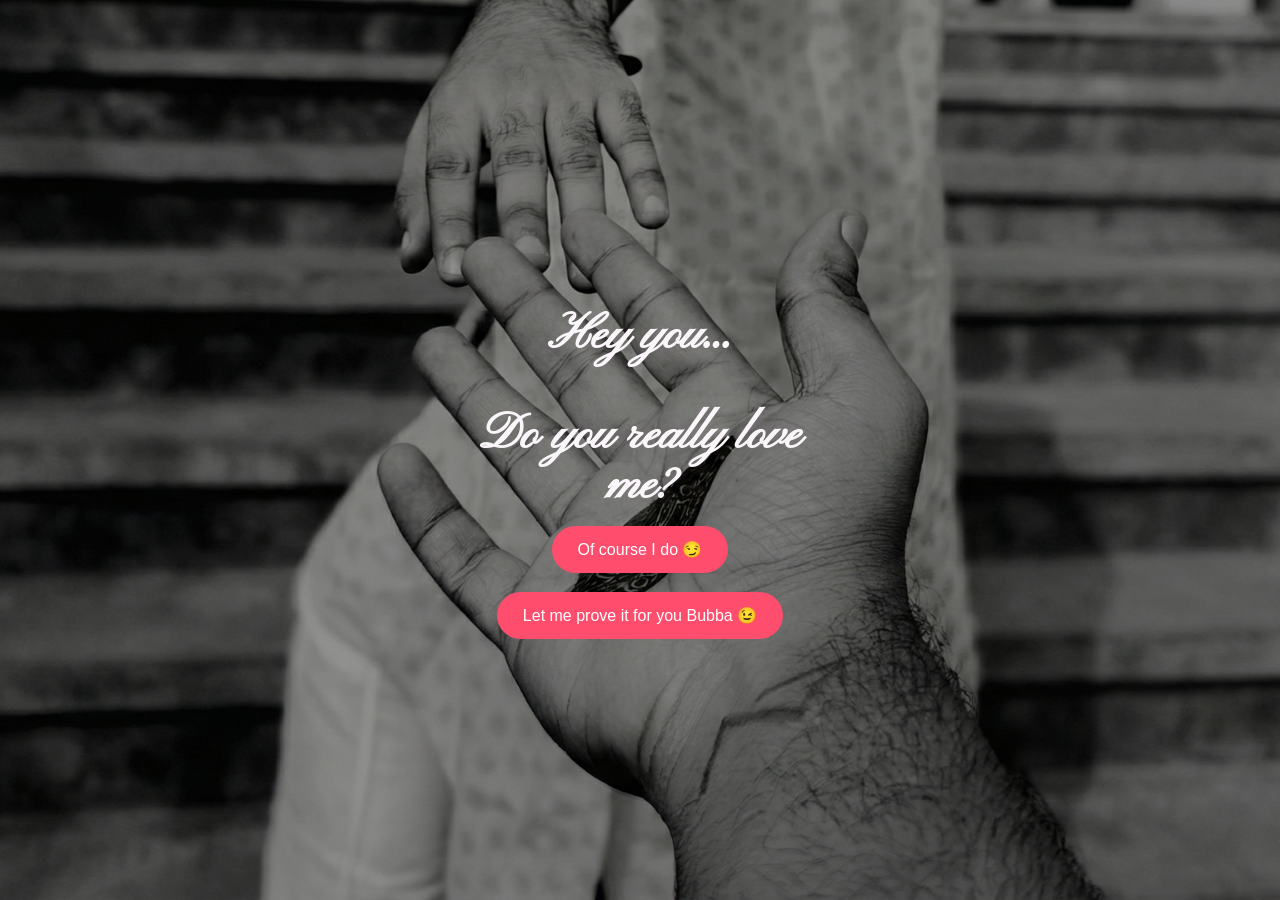
<file: index.html>
<!DOCTYPE html>
<html lang="en">
<head>
<meta charset="UTF-8">
<title>Just One Question…</title>
<meta name="viewport" content="width=device-width,initial-scale=1">

<!-- Romantic font -->
<link href="https://fonts.googleapis.com/css2?family=Pinyon+Script&display=swap" rel="stylesheet">

<link rel="stylesheet" href="css/style.css">

<style>
  .intro-text {
    font-family: 'Pinyon Script', cursive;
    color: #faf6f9;
    font-size: 50px;
    line-height: 1.0;
    margin-bottom: 15px;
    font-weight: 1000;
  }
  .bg-fade {
  position: fixed;
  inset: 0;
  background: rgba(0, 0, 0, 0.4); /* 40% fade */
  z-index: -1;
}

  
</style>
</head>

<body class="center entry-bg" style="background-image:url('assets/bg/entry.jpg')">
    <div class="bg-fade"></div>
<div style="text-align:center;max-width:380px;position:relative;">

  <p class="intro-text">
    Hey you…<br></br>
    Do you really love me?
  </p>

  <button onclick="location.href='rose.html'">
    Of course I do 😏
  </button>
<br></br>
  <button id="prove">
    Let me prove it for you Bubba 😉
  </button>

</div>

<!-- Success overlay -->
<div id="overlay" class="overlay hidden">
  <h1>Yesss 😌</h1>
  <p>That effort was cute…</p>
</div>

<script>
const btn = document.getElementById("prove");
const overlay = document.getElementById("overlay");

let attempts = 0;
let settled = false;
const REQUIRED_MOVES = 10;

// Safe mischievous movement
function tease() {
  if (settled) return;

  attempts++;

  btn.style.position = "fixed";

  const btnWidth = btn.offsetWidth;
  const btnHeight = btn.offsetHeight;

  const maxX = window.innerWidth - btnWidth - 20;
  const maxY = window.innerHeight - btnHeight - 20;

  const x = Math.random() * maxX;
  const y = Math.random() * maxY;

  btn.style.left = x + "px";
  btn.style.top = y + "px";

  // Settle ONLY after required moves
  if (attempts >= REQUIRED_MOVES) {
    settled = true;
    btn.style.transition = "0.4s ease";
    btn.style.left = "50%";
    btn.style.top = "70%";
    btn.style.transform = "translateX(-50%)";
  }
}

// Teasing interactions
btn.addEventListener("mouseenter", tease);
btn.addEventListener("mousemove", tease);
btn.addEventListener("touchstart", tease);

// Click logic
btn.addEventListener("click", () => {
  if (!settled) {
    tease(); // clicking before settle just teases more
    return;
  }

  // Once settled, click ALWAYS succeeds
  overlay.classList.remove("hidden");

  setTimeout(() => {
    window.location.href = "rose.html";
  }, 1500);
});
</script>

</body>
</html>
</file>
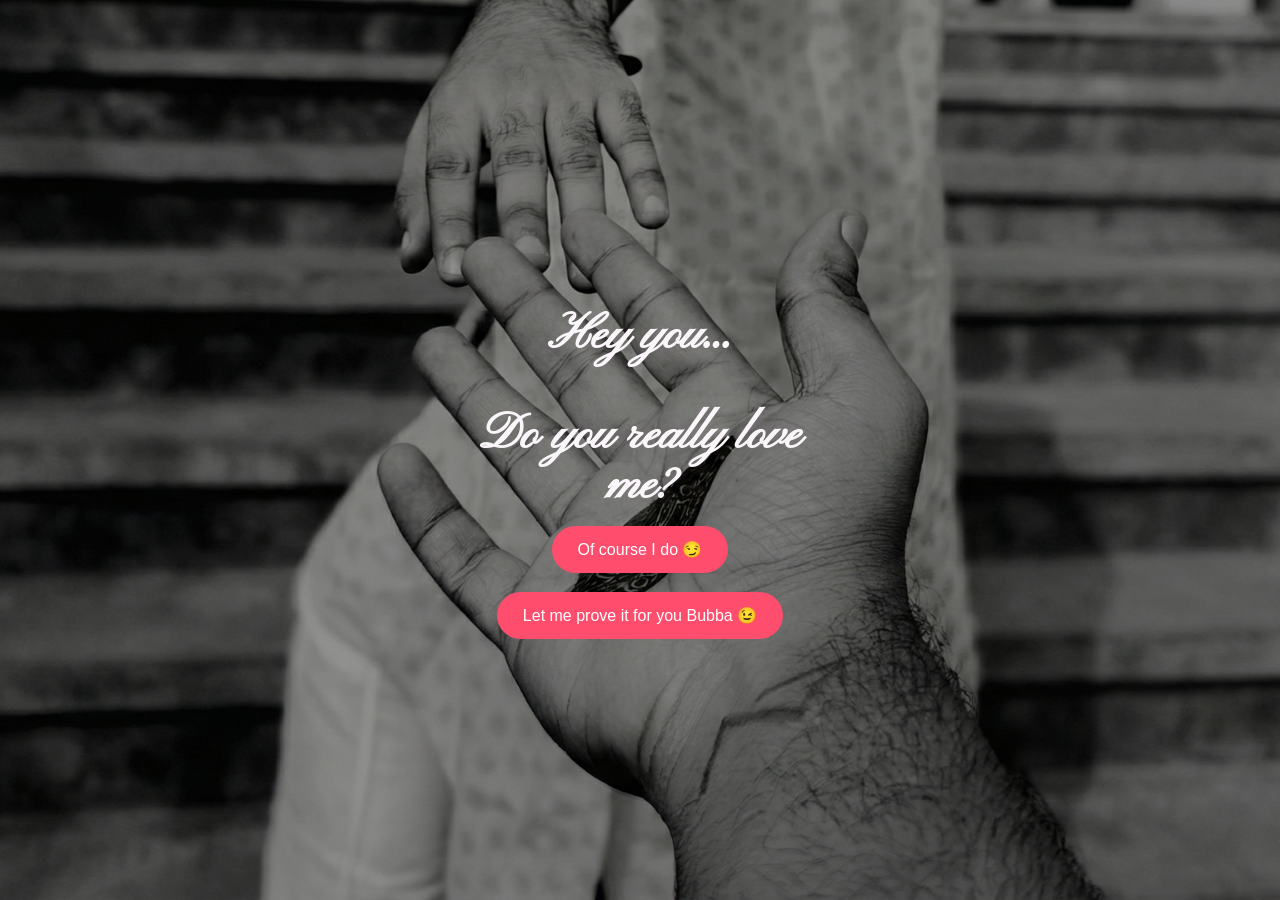
<file: chocolate.html>
<!DOCTYPE html>
<html><head>
<meta charset="UTF-8">
<title>Chocolate Day 🍫</title>
<meta name="viewport" content="width=device-width,initial-scale=1">
<link rel="stylesheet" href="css/style.css">
<script src="js/flow.js"></script>
<style>  .bg-fade {
    position: fixed;
    inset: 0;
    background: rgba(0, 0, 0, 0.4); /* 40% fade */
    z-index: -1;
  }
  </style>
</head>
<body class="entry-bg" style="background-image:url('assets/bg/chocolate.jpg')">
    <div class="bg-fade"></div>
<script>guard('Rose Day')</script>
<h1 style="text-align:center">Chocolate Day 🍫</h1>
<div class="cards"><div class="card" data-choice="Dark Chocolate – Deep Love">
<img src="assets/chocolates/dark.jpg"><p>Dark Chocolate – Deep Love</p></div><div class="card" data-choice="Milk Chocolate – Comfort">
<img src="assets/chocolates/milk.jpg"><p>Milk Chocolate – Comfort</p></div><div class="card" data-choice="Hazelnut – Surprise Inside 😉">
<img src="assets/chocolates/hazelnut.jpg"><p>Hazelnut – Surprise Inside 😉</p></div><div class="card" data-choice="Truffle – Luxury">
<img src="assets/chocolates/truffle.jpg"><p>Truffle – Luxury</p></div><div class="card" data-choice="White Chocolate – Soft & Sweet">
<img src="assets/chocolates/white.jpg"><p>Others – Mix of Emotions</p></div><div class="card" data-choice="Spicy Chocolate – Dangerous 😏">
<img src="assets/chocolates/spicy.jpg"><p>Protein Bar – Tastes Yckkkkk But healthy PLEASE CHOOSE THIS 😏</p></div></div>
<div class="next"><button id="nextBtn" style="display:none">Yee Bhaluu idar daba</button></div>
<script>setup('Chocolate Day','teddy.html')</script>
</body></html>
</file>
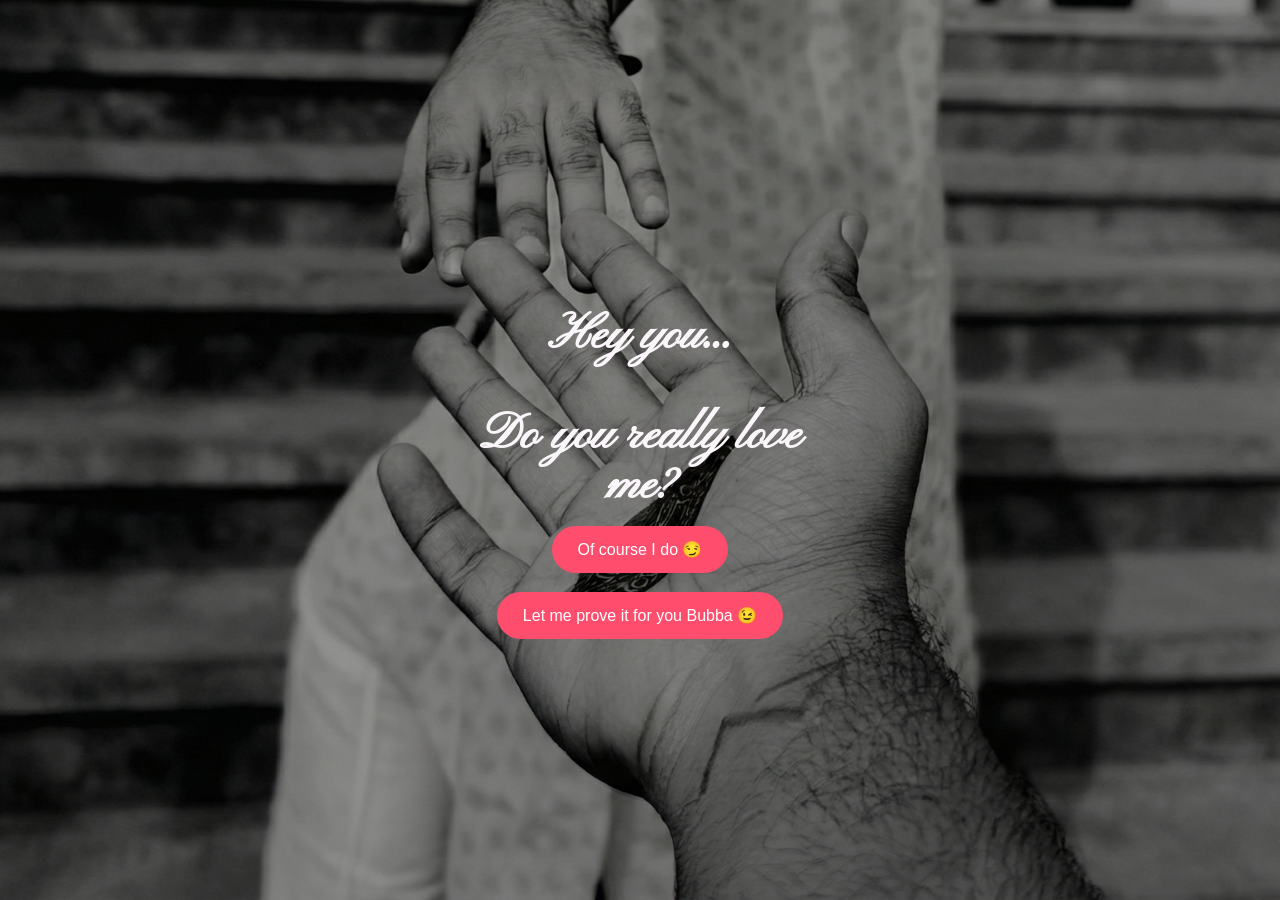
<file: kiss.html>
<!DOCTYPE html>
<html><head>
<meta charset="UTF-8">
<title>Kiss Day</title>
<meta name="viewport" content="width=device-width,initial-scale=1">
<link rel="stylesheet" href="css/style.css">
<script src="js/flow.js"></script>
<style>  .bg-fade {
    position: fixed;
    inset: 0;
    background: rgba(0, 0, 0, 0.4); /* 40% fade */
    z-index: -1;
}
    .intro-text {
    font-family: 'Pinyon Script', cursive;
    color: #faf6f9;
    font-size: 50px;
    line-height: 1.0;
    margin-bottom: 15px;
    font-weight: 1000;
  }
  </style>
</head>
<body class="center entry-bg" style="background-image:url('assets/bg/kiss.jpg')">
    <div class="bg-fade"></div>
<script>guard('Promise Day')</script>
<div>
    <p class="intro-text">
        Kissu Chahiye?<br></br>
        Auur Paas Mein aaoo!!!
      </p>
<button onclick="localStorage.setItem('Kiss Day','He came closer 😌');location.href='valentine.html'">
Come closer…
</button>
</div>
</body></html>
</file>
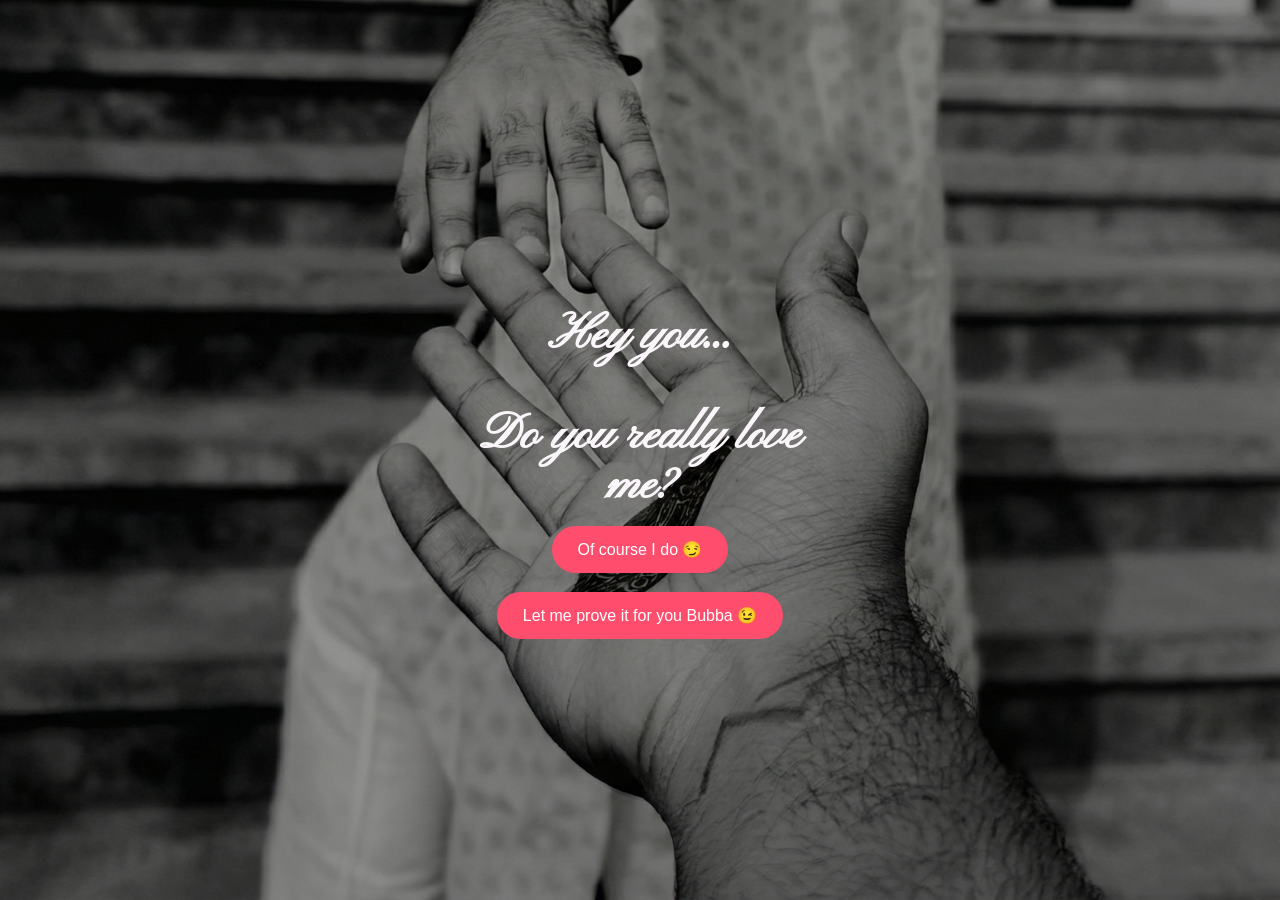
<file: promise.html>
<!DOCTYPE html>
<html><head>
<meta charset="UTF-8">
<title>Promise Day 🤍</title>
<meta name="viewport" content="width=device-width,initial-scale=1">
<link rel="stylesheet" href="css/style.css">
<script src="js/flow.js"></script>
<style>  .bg-fade {
    position: fixed;
    inset: 0;
    background: rgba(0, 0, 0, 0.4); /* 40% fade */
    z-index: -1;
  }
  </style>
</head>
<body class="entry-bg" style="background-image:url('assets/bg/promise.jpg')">
    <div class="bg-fade"></div>
<script>guard('Teddy Day')</script>
<h1 style="text-align:center">Promise Day 🤍</h1>
<div class="cards"><div class="card" data-choice="Stay even on hard days">
<img src="assets/promise/stay.jpg"><p>Stay even on hard days</p></div><div class="card" data-choice="Annoy you daily 😌">
<img src="assets/promise/fight.jpg"><p>NO FIGHTS WHATSOEVER</p></div><div class="card" data-choice="Listen without judging">
<img src="assets/promise/listen.jpg"><p>Listen without judging</p></div><div class="card" data-choice="Loyalty always">
<img src="assets/promise/loyal.jpg"><p>Superr Loyalty always</p></div><div class="card" data-choice="Choose us">
<img src="assets/promise/dreams.jpg"><p>Choose me always even in dreams</p></div></div>
<div class="next"><button id="nextBtn" style="display:none">Continue 💕</button></div>
<script>setup('Promise Day','kiss.html')</script>
</body></html>
</file>
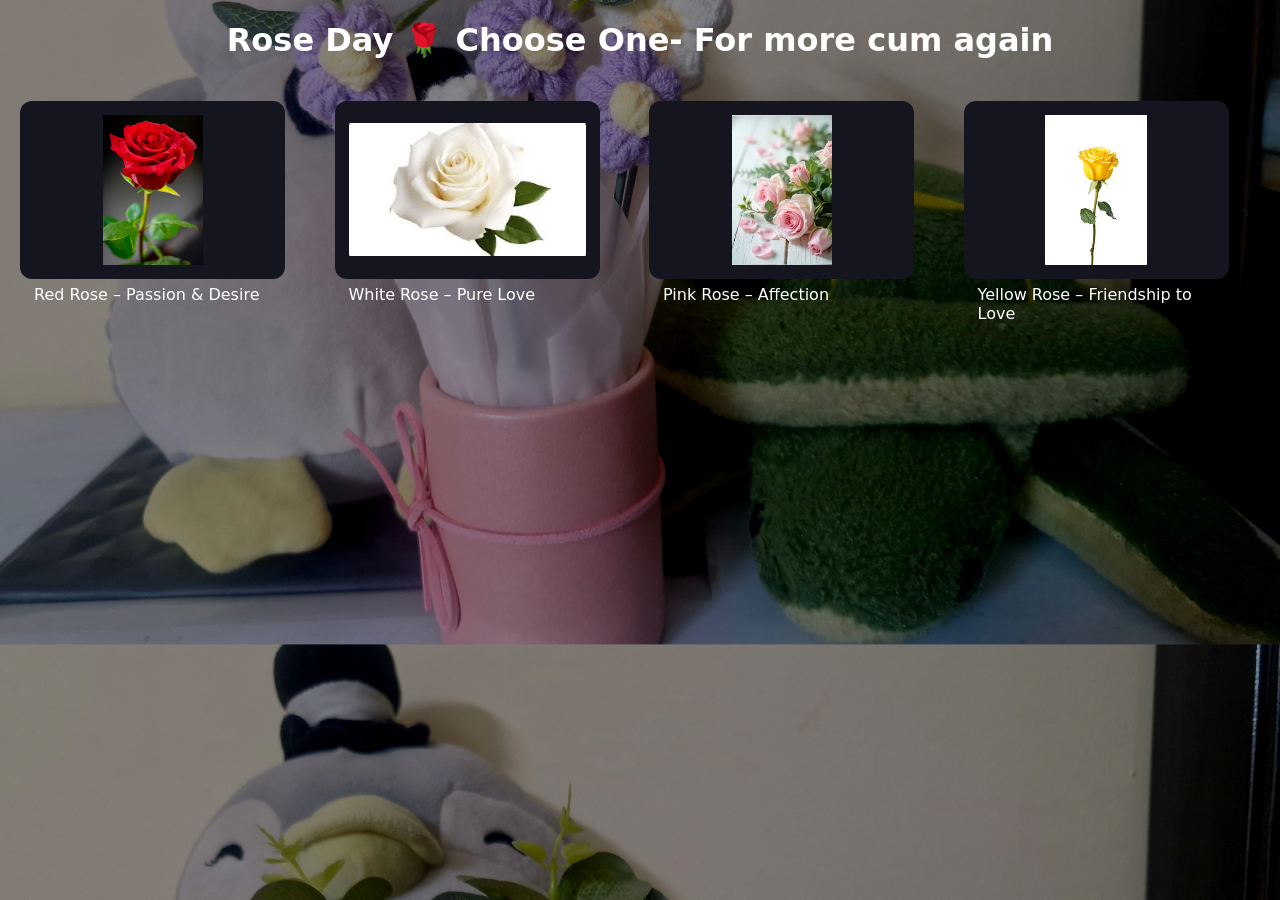
<file: rose.html>
<!DOCTYPE html>
<html>
<head>
<meta charset="UTF-8">
<title>Rose Day 🌹</title>
<meta name="viewport" content="width=device-width,initial-scale=1">
<link rel="stylesheet" href="css/style.css">
<script src="js/flow.js"></script>
<style>  .bg-fade {
    position: fixed;
    inset: 0;
    background: rgba(0, 0, 0, 0.4); /* 40% fade */
    z-index: -1;
  }
  </style>
</head>

<body class="entry-bg" style="background-image:url('assets/bg/rose.jpg')">
    <div class="bg-fade"></div>
<h1 style="text-align:center">Rose Day 🌹 Choose One- For more cum again</h1>

<div class="cards">

  <div class="card" data-choice="Red Rose – Passion & Desire">
    <img src="assets/roses/red.jpg">
    <p>Red Rose – Passion & Desire</p>
  </div>

  <div class="card" data-choice="White Rose – Pure Love">
    <img src="assets/roses/white.jpg">
    <p>White Rose – Pure Love</p>
  </div>

  <div class="card" data-choice="Pink Rose – Affection">
    <img src="assets/roses/pink.jpg">
    <p>Pink Rose – Affection</p>
  </div>

  <div class="card" data-choice="Yellow Rose – Friendship to Love">
    <img src="assets/roses/yellow.jpg">
    <p>Yellow Rose – Friendship to Love</p>
  </div>



</div>

<div class="next">
  <button id="nextBtn" style="display:none">Lets get Chocolatyyy</button>
</div>

<script>
  setup('Rose Day', 'chocolate.html');
</script>

</body>
</html>
</file>
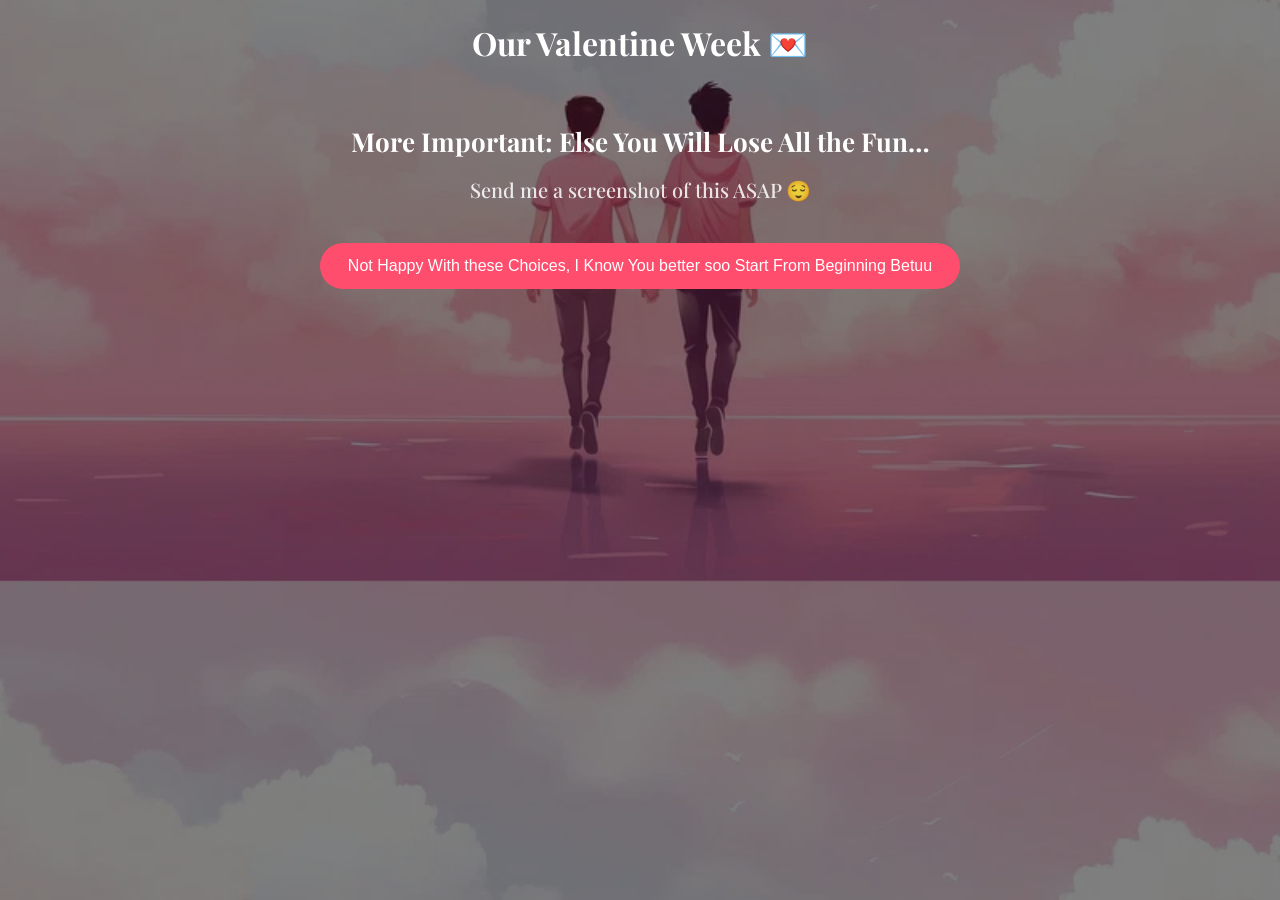
<file: summary.html>
<!DOCTYPE html>
<html>
<head>
<meta charset="UTF-8">
<title>Summary</title>
<meta name="viewport" content="width=device-width,initial-scale=1">

<!-- Romantic font -->
<link href="https://fonts.googleapis.com/css2?family=Playfair+Display:ital,wght@0,500;0,600;1,500&display=swap" rel="stylesheet">

<link rel="stylesheet" href="css/style.css">

<style>
  body {
    font-family: 'Playfair Display', serif;
  }

  #list {
    max-width: 600px;
    margin: 30px auto 60px auto; /* space below list */
    line-height: 1.6;
    font-size: 18px;
  }

  #list li {
    margin-bottom: 10px;
  }

  .important-text {
    margin-top: 40px;
    text-align: center;
  }

  .important-text h1 {
    font-size: 26px;
    margin-bottom: 12px;
  }

  .important-text h2 {
    font-size: 20px;
    font-weight: 500;
    opacity: 0.85;
  }

  .restart-btn {
    display: block;
    margin: 40px auto 20px auto;
    padding: 14px 28px;
    border: none;
    border-radius: 30px;
    background: #ff4d6d;
    color: #fff;
    font-size: 16px;
    cursor: pointer;
  }
  .bg-fade {
    position: fixed;
    inset: 0;
    background: rgba(0, 0, 0, 0.5); /* 40% fade */
    z-index: -1;
  }
</style>
</head>

<body class="entry-bg" style="background-image:url('assets/bg/summary.jpg')">
    <div class="bg-fade"></div>
<h1 style="text-align:center">Our Valentine Week 💌</h1>

<ul id="list"></ul>

<div class="important-text">
  <h1>More Important: Else You Will Lose All the Fun…</h1>
  <h2>Send me a screenshot of this ASAP 😌</h2>
</div>

<button class="restart-btn" onclick="location.href='index.html'">
  Not Happy With these Choices, I Know You better soo Start From Beginning Betuu
</button>

<script>
Object.keys(localStorage).forEach(k => {
  let li = document.createElement("li");
  li.textContent = k + " → " + localStorage[k];
  document.getElementById("list").appendChild(li);
});
</script>

</body>
</html>
</file>
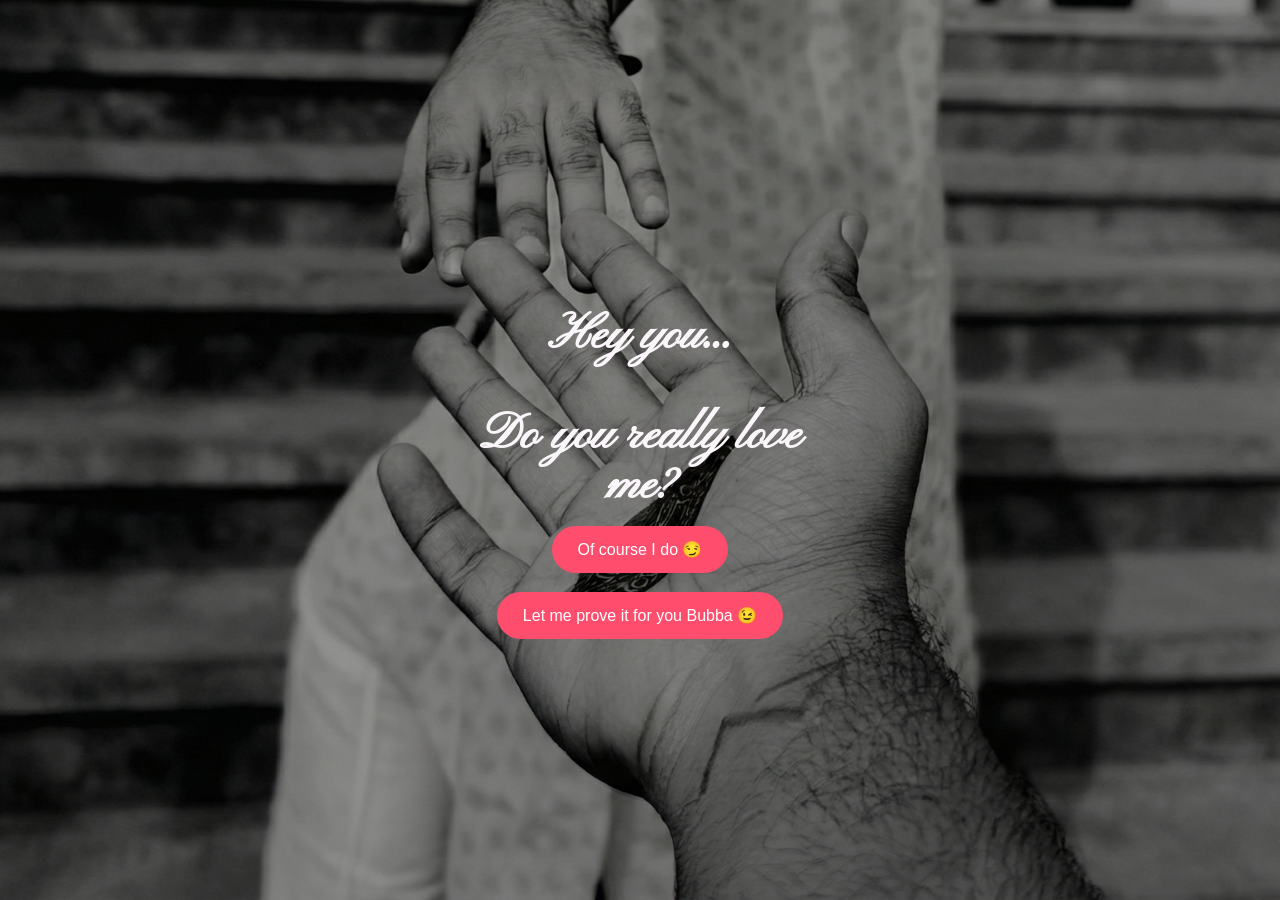
<file: teddy.html>
<!DOCTYPE html>
<html><head>
<meta charset="UTF-8">
<title>Teddy Day 🧸</title>
<meta name="viewport" content="width=device-width,initial-scale=1">
<link rel="stylesheet" href="css/style.css">
<script src="js/flow.js"></script>
<style>  .bg-fade {
    position: fixed;
    inset: 0;
    background: rgba(0, 0, 0, 0.4); /* 40% fade */
    z-index: -1;
  }
  </style>
</head>
<body class="entry-bg" style="background-image:url('assets/bg/teddy.jpg')">
    <div class="bg-fade"></div>
<script>guard('Chocolate Day')</script>
<h1 style="text-align:center">Teddy Day 🧸</h1>
<div class="cards"><div class="card" data-choice="Big Teddy – Protective Hug">
<img src="assets/teddy/big.jpg"><p>Big Teddy – Protective Hug</p></div><div class="card" data-choice="Small Teddy – Cute & Clingy">
<img src="assets/teddy/small.jpg"><p>Small Teddy – Cute & Clingy</p></div><div class="card" data-choice="Sleepy Teddy – Late Night Comfort">
<img src="assets/teddy/sleepy.jpg"><p>Sleepy Teddy – Late Night Comfort</p></div><div class="card" data-choice="Naughty Teddy – Trouble 😏">
<img src="assets/teddy/naughty.jpg"><p>Naughty Teddy – Trouble 😏</p></div><div class="card" data-choice="Classic Teddy – Always There">
<img src="assets/teddy/classic.jpg"><p>Classic Teddy – Always There</p></div></div>
<div class="next"><button id="nextBtn" style="display:none">Something Serious Out there</button></div>
<script>setup('Teddy Day','promise.html')</script>
</body></html>
</file>
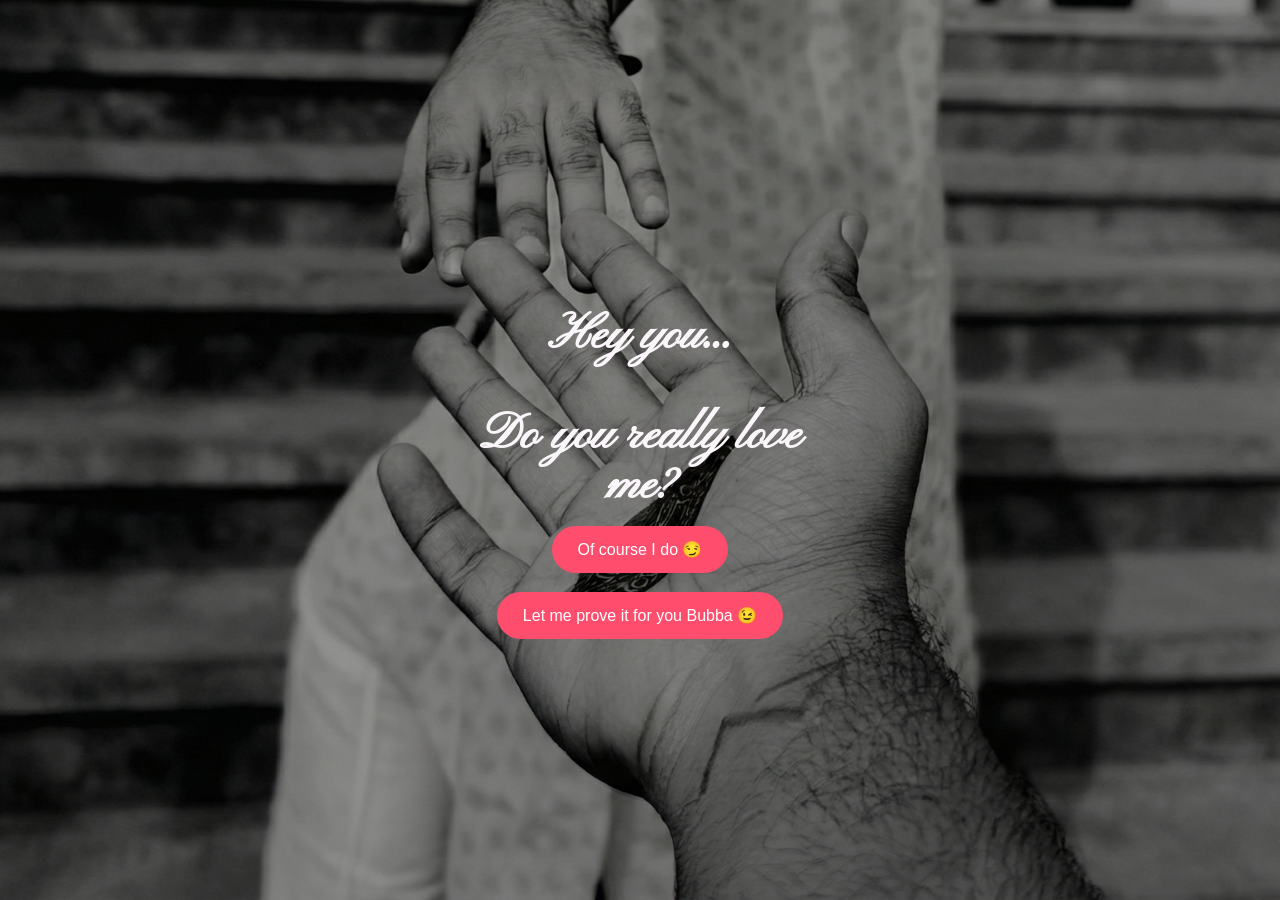
<file: valentine.html>
<!DOCTYPE html>
<html><head>
<meta charset="UTF-8">
<title>Valentine Day 😌</title>
<meta name="viewport" content="width=device-width,initial-scale=1">
<link rel="stylesheet" href="css/style.css">
<script src="js/flow.js"></script>
<style>  .bg-fade {
    position: fixed;
    inset: 0;
    background: rgba(0, 0, 0, 0.4); /* 40% fade */
    z-index: -1;
  }
  </style>
</head>
<body class="entry-bg" style="background-image:url('assets/bg/valentine.jpg')">
    <div class="bg-fade"></div>
<script>guard('Kiss Day')</script>
<h1 style="text-align:center">Valentine Day 😌</h1>
<div class="cards"><div class="card" data-choice="Handcuffs – Trust & Surrender">
<img src="assets/valentine/handcuffs.jpg"><p>Handcuffs – Trust & Surrender</p></div><div class="card" data-choice="Sweet Fun 😏">
<img src="assets/valentine/strawberry.jpg"><p>Sweet Fun 😏</p></div><div class="card" data-choice="Dessert First 😉">
<img src="assets/valentine/chocolate.jpg"><p>Dessert First 😉</p></div><div class="card" data-choice="Surprises">
<img src="assets/valentine/blindfold.jpg"><p>Surprises</p></div><div class="card" data-choice="Slow Moments">
<img src="assets/valentine/oil.jpg"><p>Slow Moments</p></div><div class="card" data-choice="Warm Intimacy">
<img src="assets/valentine/candle.jpg"><p>Warm Intimacy</p></div></div>
<div class="next"><button id="nextBtn" style="display:none">CHALO TIME TO USE MY CREDIT CARD</button></div>
<script>setup('Valentine Day','summary.html')</script>
</body></html>
</file>
<file: css/style.css>
body{margin:0;font-family:system-ui;background:#0b0b10;color:#fff}
.center{display:flex;align-items:center;justify-content:center;height:100vh}
.entry-bg{background-size:cover;background-position:center}
.overlay{position:fixed;inset:0;background:rgba(0,0,0,.85);display:flex;align-items:center;justify-content:center;flex-direction:column}
.hidden{display:none}
.cards{display:grid;grid-template-columns:repeat(auto-fit,minmax(140px,1fr));gap:18px;padding:20px}
.card{width:80%; height:150px;object-fit:contain;background:#151520;padding:14px;border-radius:12px;cursor:pointer}
.card img{width:100%;height:150px;object-fit:contain;border-radius:12px}
.next{text-align:center;margin:30px}
button{padding:14px 26px;border:none;border-radius:30px;background:#ff4d6d;color:#fff;font-size:16px;cursor:pointer}
</file>
